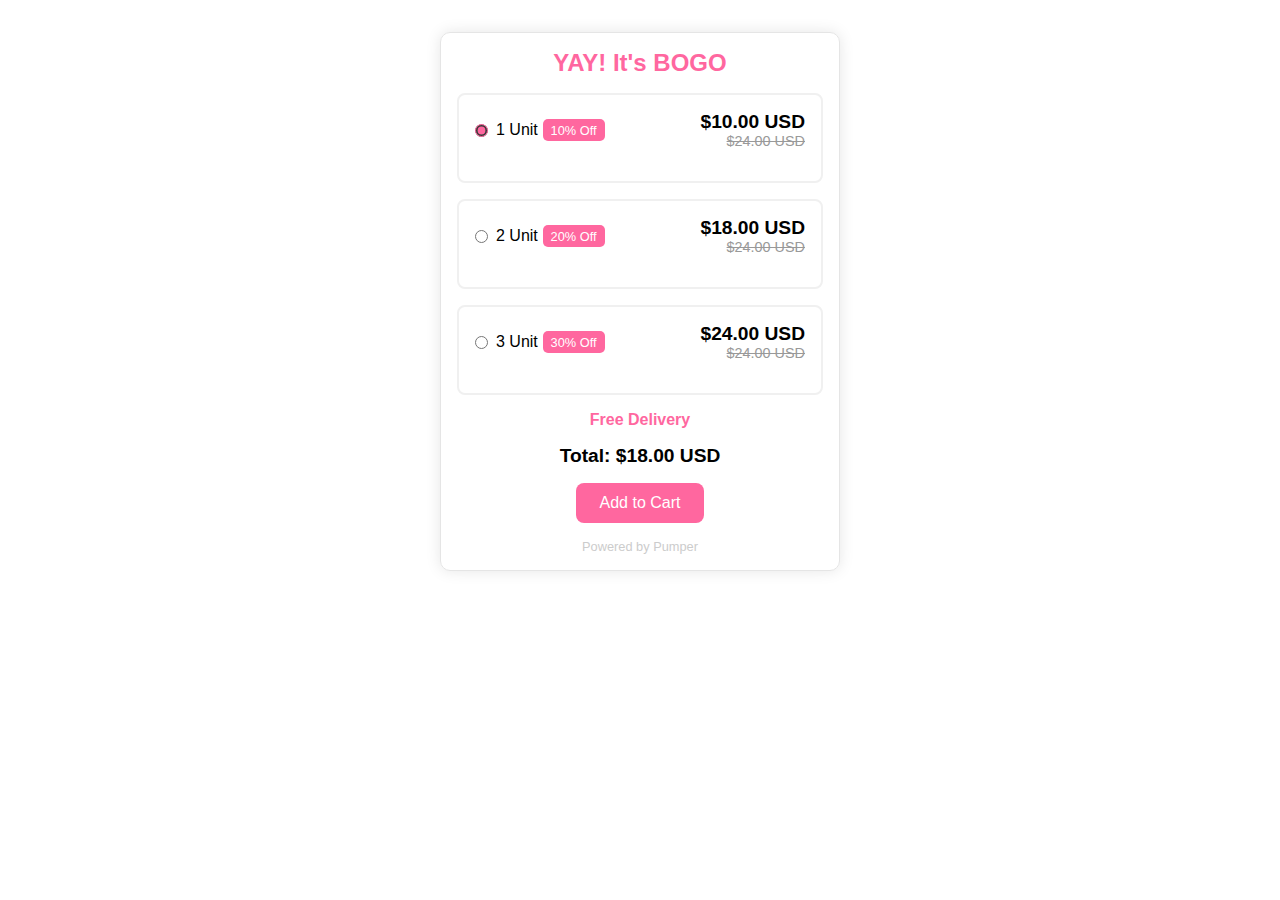
<file: index.html>
<!DOCTYPE html>
<html lang="en">
<head>
    <meta charset="UTF-8">
    <meta name="viewport" content="width=device-width, initial-scale=1.0">
    <title>BOGO Offer</title>
    <link rel="stylesheet" href="./src/index.css">
</head>
<body>
    <main class="container">
        <section class="offer-header">
            <h1>YAY! It's BOGO</h1>
        </section>

        <section class="offers">
            <article class="offer-card">
                <div class="offer-details">
                    <label for="radio-color">
                        <input type="radio" name="offer" value="1" id="radio-color" checked>
                        <span>1 Unit</span>
                        <span class="discount">10% Off</span>
                    </label>
                    
                    <div class="offer-prices">
                        <strong>$10.00 USD</strong>
                        <span class="original-price">$24.00 USD</span>
                    </div>
                </div>
                
                <div class="selectors">
                     <!-- Dropdowns for Card 1 -->
                    <div class="selector">
                        <label for="size1"> Size</label>
                        <select id="size1">
                            <option value="S">S</option>
                            <option value="M">M</option>
                            <option value="L">L</option>
                        </select>
                    </div>
                    <div class="selector">
                        <label for="color1">Colour</label>
                        <select id="color1">
                            <option value="black">Black</option>
                            <option value="white">White</option>
                            <option value="blue">Blue</option>
                        </select>
                    </div>
                </div>
            </article>
            
    

            <article class="offer-card highlighted">
                <div class="offer-details">
                    <label>
                        <input type="radio" name="offer" value="2">
                        <span>2 Unit</span>
                        <span class="discount">20% Off</span>
                    </label>
                   
                    <p class="offer-prices">
                        <strong>$18.00 USD</strong>
                        <span class="original-price">$24.00 USD</span>
                    </p>
                </div>
                <div class="popular-tag">MOST POPULAR</div>
                <div class="selectors">
                    <div class="selector">
                        <label for="size1">Size</label>
                        <select id="size1">
                            <option value="S">S</option>
                            <option value="M">M</option>
                            <option value="L">L</option>
                        </select>
                    </div>
                    <div class="selector">
                        <label for="color1">Colour</label>
                        <select id="color1">
                            <option value="black">Black</option>
                            <option value="white">White</option>
                            <option value="blue">Blue</option>
                        </select>
                    </div>
                     <!-- Dropdowns for Card 2 -->
                    <div class="selector">
                        <label for="size2">Size</label>
                        <select id="size2">
                            <option value="S">S</option>
                            <option value="M">M</option>
                            <option value="L">L</option>
                        </select>
                    </div>
                    <div class="selector">
                        <label for="color2">Colour</label>
                        <select id="color2">
                            <option value="black">Black</option>
                            <option value="white">White</option>
                            <option value="blue">Blue</option>
                        </select>
                    </div>
                </div>
            </article>

            <article class="offer-card">
                <div class="offer-details">
                    <label>
                        <input type="radio" name="offer" value="3">
                        <span>3 Unit</span>
                        <span class="discount">30% Off</span>
                    </label>
                  
                    <p class="offer-prices">
                        <strong>$24.00 USD</strong>
                        <span class="original-price">$24.00 USD</span>
                    </p>
                </div>
                <!-- Dropdowns for Card 3 -->
                <div class="selectors">
                    <div class="selector">
                        <label for="size1"> Size</label>
                        <select id="size1">
                            <option value="S">S</option>
                            <option value="M">M</option>
                            <option value="L">L</option>
                        </select>
                    </div>
                    <div class="selector">
                        <label for="color1">Colour</label>
                        <select id="color1">
                            <option value="black">Black</option>
                            <option value="white">White</option>
                            <option value="blue">Blue</option>
                        </select>
                    </div>
                    <div class="selector">
                        <label for="size2">Size</label>
                        <select id="size2">
                            <option value="S">S</option>
                            <option value="M">M</option>
                            <option value="L">L</option>
                        </select>
                    </div>
                    <div class="selector">
                        <label for="color2">Colour</label>
                        <select id="color2">
                            <option value="black">Black</option>
                            <option value="white">White</option>
                            <option value="blue">Blue</option>
                        </select>
                    </div>
                </div>
            </article>
        </section>

        <footer class="footer">
            <p class="free-delivery">Free Delivery</p>
            <p class="total">
                <span>Total:</span> $18.00 USD
            </p>
            <button class="add-to-cart">Add to Cart</button>
            <p class="powered">Powered by Pumper</p>
        </footer>
    </main>
</body>
</html>
</file>
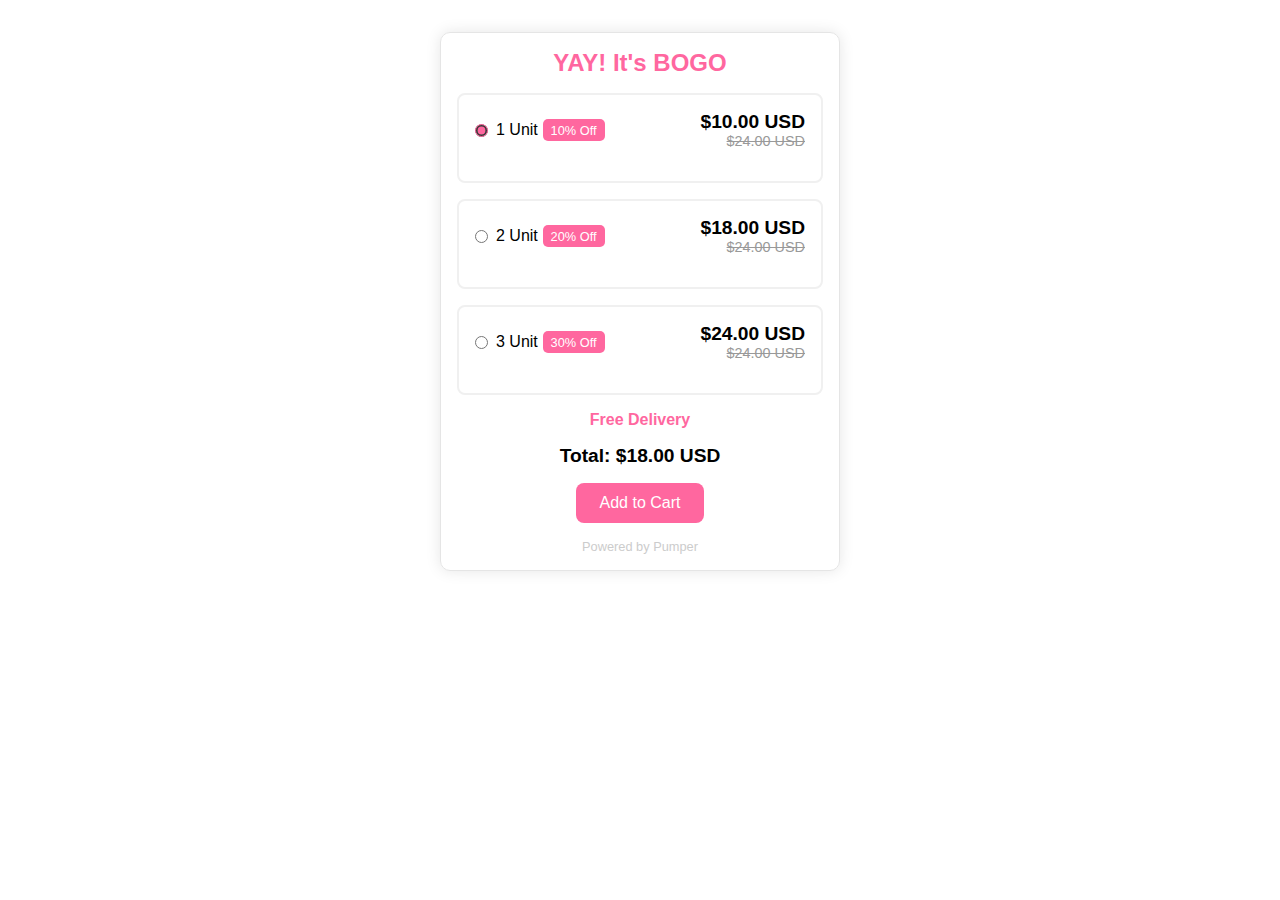
<file: public/index.html>
<!DOCTYPE html>
<html lang="en">
<head>
    <meta charset="UTF-8">
    <meta name="viewport" content="width=device-width, initial-scale=1.0">
    <title>BOGO Offer</title>
    <link rel="stylesheet" href="../src/index.css">
</head>
<body>
    <main class="container">
        <section class="offer-header">
            <h1>YAY! It's BOGO</h1>
        </section>

        <section class="offers">
            <article class="offer-card">
                <div class="offer-details">
                    <label for="radio-color">
                        <input type="radio" name="offer" value="1" id="radio-color" checked>
                        <span>1 Unit</span>
                        <span class="discount">10% Off</span>
                    </label>
                    
                    <div class="offer-prices">
                        <strong>$10.00 USD</strong>
                        <span class="original-price">$24.00 USD</span>
                    </div>
                </div>
                
                <div class="selectors">
                     <!-- Dropdowns for Card 1 -->
                    <div class="selector">
                        <label for="size1"> Size</label>
                        <select id="size1">
                            <option value="S">S</option>
                            <option value="M">M</option>
                            <option value="L">L</option>
                        </select>
                    </div>
                    <div class="selector">
                        <label for="color1">Colour</label>
                        <select id="color1">
                            <option value="black">Black</option>
                            <option value="white">White</option>
                            <option value="blue">Blue</option>
                        </select>
                    </div>
                </div>
            </article>
            
    

            <article class="offer-card highlighted">
                <div class="offer-details">
                    <label>
                        <input type="radio" name="offer" value="2">
                        <span>2 Unit</span>
                        <span class="discount">20% Off</span>
                    </label>
                   
                    <p class="offer-prices">
                        <strong>$18.00 USD</strong>
                        <span class="original-price">$24.00 USD</span>
                    </p>
                </div>
                <div class="popular-tag">MOST POPULAR</div>
                <div class="selectors">
                    <div class="selector">
                        <label for="size1">Size</label>
                        <select id="size1">
                            <option value="S">S</option>
                            <option value="M">M</option>
                            <option value="L">L</option>
                        </select>
                    </div>
                    <div class="selector">
                        <label for="color1">Colour</label>
                        <select id="color1">
                            <option value="black">Black</option>
                            <option value="white">White</option>
                            <option value="blue">Blue</option>
                        </select>
                    </div>
                     <!-- Dropdowns for Card 2 -->
                    <div class="selector">
                        <label for="size2">Size</label>
                        <select id="size2">
                            <option value="S">S</option>
                            <option value="M">M</option>
                            <option value="L">L</option>
                        </select>
                    </div>
                    <div class="selector">
                        <label for="color2">Colour</label>
                        <select id="color2">
                            <option value="black">Black</option>
                            <option value="white">White</option>
                            <option value="blue">Blue</option>
                        </select>
                    </div>
                </div>
            </article>

            <article class="offer-card">
                <div class="offer-details">
                    <label>
                        <input type="radio" name="offer" value="3">
                        <span>3 Unit</span>
                        <span class="discount">30% Off</span>
                    </label>
                  
                    <p class="offer-prices">
                        <strong>$24.00 USD</strong>
                        <span class="original-price">$24.00 USD</span>
                    </p>
                </div>
                <!-- Dropdowns for Card 3 -->
                <div class="selectors">
                    <div class="selector">
                        <label for="size1"> Size</label>
                        <select id="size1">
                            <option value="S">S</option>
                            <option value="M">M</option>
                            <option value="L">L</option>
                        </select>
                    </div>
                    <div class="selector">
                        <label for="color1">Colour</label>
                        <select id="color1">
                            <option value="black">Black</option>
                            <option value="white">White</option>
                            <option value="blue">Blue</option>
                        </select>
                    </div>
                    <div class="selector">
                        <label for="size2">Size</label>
                        <select id="size2">
                            <option value="S">S</option>
                            <option value="M">M</option>
                            <option value="L">L</option>
                        </select>
                    </div>
                    <div class="selector">
                        <label for="color2">Colour</label>
                        <select id="color2">
                            <option value="black">Black</option>
                            <option value="white">White</option>
                            <option value="blue">Blue</option>
                        </select>
                    </div>
                </div>
            </article>
        </section>

        <footer class="footer">
            <p class="free-delivery">Free Delivery</p>
            <p class="total">
                <span>Total:</span> $18.00 USD
            </p>
            <button class="add-to-cart">Add to Cart</button>
            <p class="powered">Powered by Pumper</p>
        </footer>
    </main>
</body>
</html>
</file>
<file: src/index.css>
* {
    box-sizing: border-box;
    margin: 0;
    padding: 0;
}

body {
    font-family: 'Arial', sans-serif;
    background-color: #fff;
}

.container {
    max-width: 400px;
    margin: 2rem auto;
    border: 1px solid #e5e5e5;
    padding: 1rem;
    border-radius: 10px;
    box-shadow: 0 0 15px rgba(0, 0, 0, 0.1);
}

.offer-header h1 {
    text-align: center;
    color: #ff679f;
    font-size: 1.5rem;
    margin-bottom: 1rem;
}

.offers {
    display: flex;
    flex-direction: column;
    gap: 1rem;
}

.offer-card {
    border: 2px solid #f0f0f0;
    padding: 1rem;
    border-radius: 8px;
    position: relative;
}

.highlighted {
    border-color: #ff679f;
}

.offer-details {
    display: flex;
    justify-content: space-between;
    align-items: center;
    margin-bottom: 1rem;
}

.offer-details label {
    display: flex;
    align-items: center;
}

.offer-details input[type="radio"] {
    margin-right: 0.5rem;
    accent-color:#ff679f;
}


.discount {
    background-color: #ff679f;
    color: white;
    padding: 0.2rem 0.5rem;
    border-radius: 5px;
    font-size: 0.8rem;
    margin-left: 0.3rem;
}

.price {
    font-size: 1rem;
    display: flex;
    align-items: center;
}

.price strong {
    font-size: 1.2rem;
    margin-right: 0.5rem;
}

.original-price {
    font-size: 0.8rem;
    color: #999;
    text-decoration: line-through;
}

.standard-price {
    font-size: 0.8rem;
    color: #999;
}

.popular-tag {
    position: absolute;
    top: -1.5rem;
    right: -0.5rem;
    background-color: #ff679f;
    color: white;
    padding: 0.3rem 1rem;
    border-radius: 3px;
    font-size: 0.75rem;
    text-transform: uppercase;
}
 .offer-card {
    border: 2px solid #f0f0f0;
    padding: 1rem;
    border-radius: 8px;
    position: relative;
    transition: transform 0.4s ; 
    max-height: 100px; 
    overflow: hidden;
    
}

.offer-card:hover {
    border-color: #ff679f; 
    max-height: 350px;
    transform: scale(1.05);
}

.offer-card .selectors {
    display: none; 
}

.offer-card:hover .selectors {
    display: flex; 
}

.selector {
    flex-basis: calc(50% - 0.25rem);
}

.selector select {
    width: 100%;
    padding: 0.3rem;
    font-size: 0.9rem;
    
}

.selectors {
    display: flex;
    justify-content: space-between;
    gap: 0.5rem;
    flex-wrap: wrap;
} 
.free-delivery {
    color: #ff679f;
    font-weight: bold;
}

.total {
    margin: 1rem 0;
    font-size: 1.2rem;
    font-weight: bold;
}

.add-to-cart {
    background-color: #ff679f;
    color: white;
    border: none;
    padding: 0.7rem 1.5rem;
    border-radius: 8px;
    font-size: 1rem;
    cursor: pointer;
    margin-bottom: 1rem;
}

.add-to-cart:hover {
    background-color: #ff3d75;
}

.powered {
    font-size: 0.8rem;
    color: #ccc;
}



.offer-details {
    display: flex;
    justify-content: space-between; 
    align-items: center; 
    margin-bottom: 1rem;
}

.offer-prices {
    display: block; 
    text-align: right;
}

.offer-prices strong {
    font-size: 1.2rem; 
}

.offer-prices .original-price {
    font-size: 0.9rem;
    color: #999; 
    text-decoration: line-through; 
    display: block; 
}

.footer {
    text-align: center;
    margin-top: 1rem;
}






@media only screen and (max-width: 600px) {
    
    .container {
        max-width: 100%;
        padding: 1rem;
        margin: 1rem auto;
    }

    
    .offer-header h1 {
        font-size: 1.2rem; 
        margin-bottom: 0.5rem; 
    }

    
    .offers {
        flex-direction: column;
        gap: 1rem;
    }

    
    .offer-card {
        padding: 0.5rem;
    }

    
    .selector select {
        font-size: 0.8rem;
        padding: 0.2rem;
    }

    
    .footer {
        margin-top: 0.5rem;
    }

   
    .total {
        font-size: 1rem;
    }

    .add-to-cart {
        padding: 0.5rem 1rem;
        font-size: 0.9rem;
    }
}
</file>
